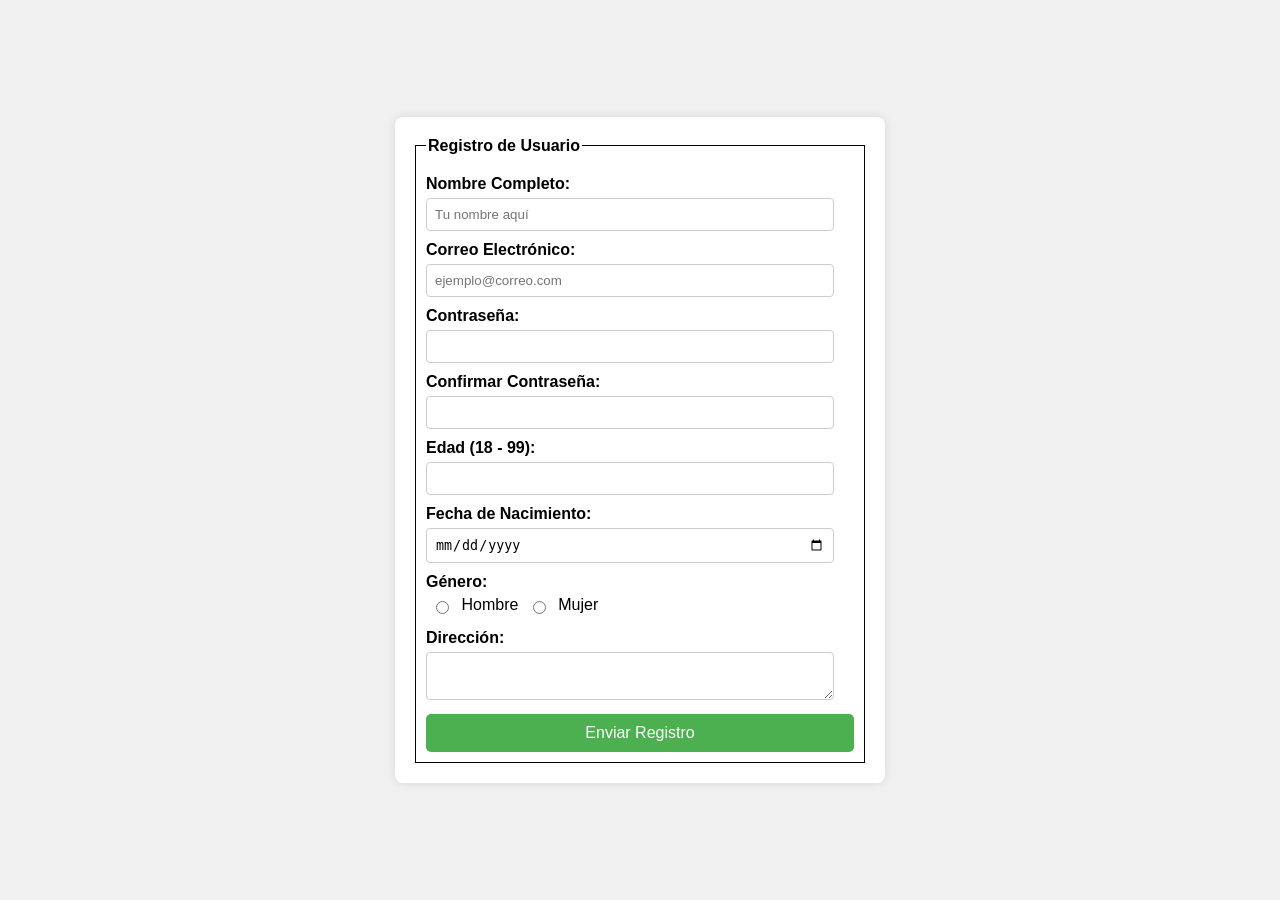
<file: index.html>
<!DOCTYPE html>
<html lang="es">
<head>
    <meta charset="UTF-8">
    <meta name="viewport" content="width=device-width, initial-scale=1.0">
    <title>Formulario Registro</title>
    <link rel="stylesheet" href="estilos.css">
</head>
<body>

    <form name="myForm" action="#" onsubmit="return validateForm()" method="post">
        <fieldset>
            <legend>Registro de Usuario</legend>
            
            <label for="fname">Nombre Completo:</label>
            <input type="text" id="fname" name="fname" placeholder="Tu nombre aquí">

            <label for="email">Correo Electrónico:</label>
            <input type="email" id="email" name="email" placeholder="ejemplo@correo.com">

            <label for="password">Contraseña:</label>
            <input type="password" id="password" name="password">

            <label for="confirmPassword">Confirmar Contraseña:</label>
            <input type="password" id="confirmPassword" name="confirmPassword">

            <label for="age">Edad (18 - 99):</label>
            <input type="number" id="age" name="age">

            <label for="dob">Fecha de Nacimiento:</label>
            <input type="date" id="dob" name="dob">

            <label>Género:</label>
            <div class="gender-group">
                <input type="radio" name="gender" value="male" id="male">
                <label for="male">Hombre</label>
                <input type="radio" name="gender" value="female" id="female">
                <label for="female">Mujer</label>
            </div>

            <label for="address">Dirección:</label>
            <textarea id="address" name="address"></textarea>

            <input type="submit" value="Enviar Registro">
        </fieldset>
    </form>

    <script src="script.js"></script>

</body>
</html>
</file>
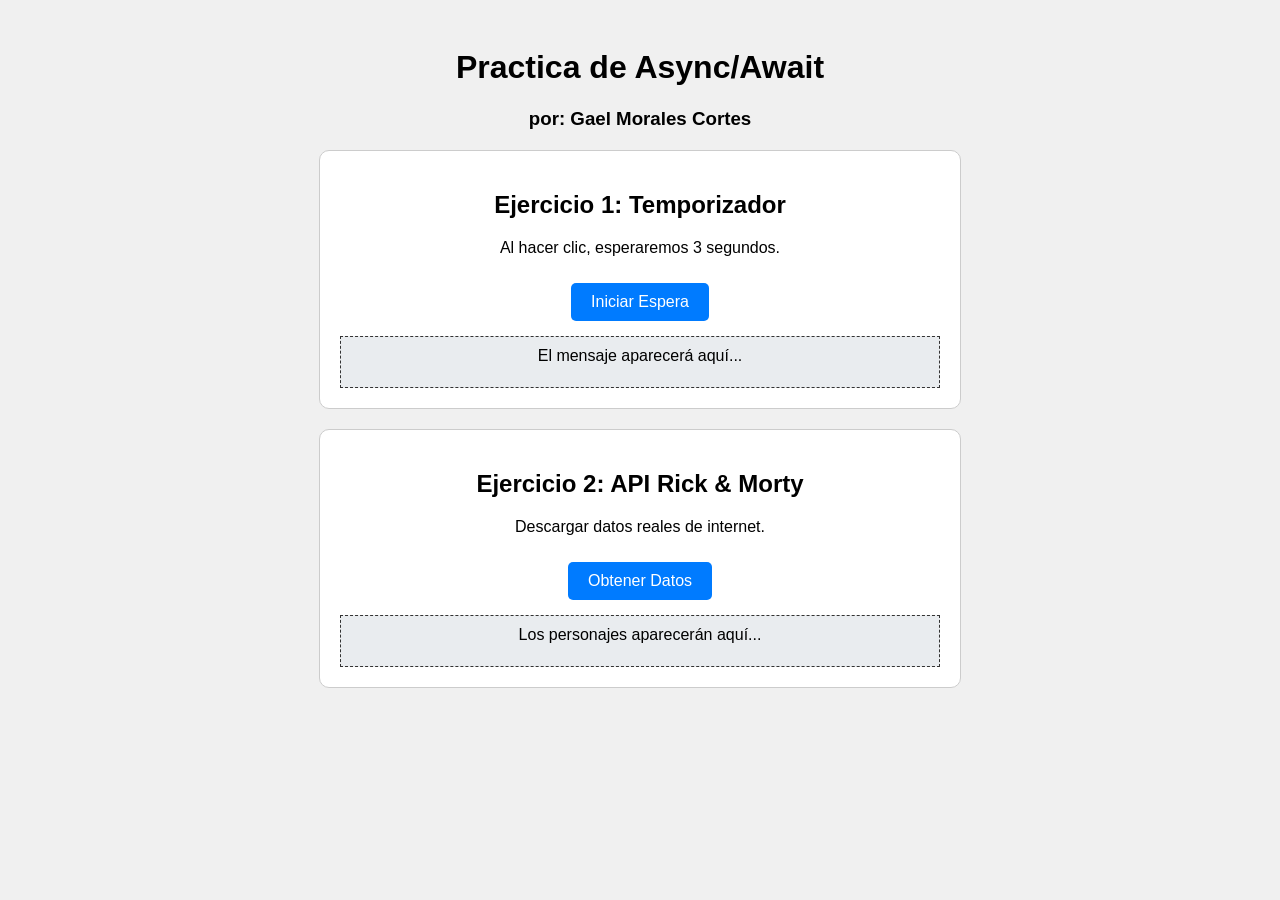
<file: Caso de estudio asyncawait/caso_async.html>
<!DOCTYPE html>
<html lang="es">
<head>
    <meta charset="UTF-8">
    <meta name="viewport" content="width=device-width, initial-scale=1.0">
    <title>Caso de Estudio: Async/Await</title>
    <style>
        
        body {
            font-family: Arial, sans-serif;
            text-align: center;
            background-color: #f0f0f0;
            padding: 20px;
        }
        .contenedor {
            background: white;
            border: 1px solid #ccc;
            padding: 20px;
            margin: 20px auto;
            width: 80%;
            max-width: 600px;
            border-radius: 10px;
        }
        button {
            padding: 10px 20px;
            font-size: 16px;
            background-color: #007bff; /* Azul */
            color: white;
            border: none;
            cursor: pointer;
            border-radius: 5px;
            margin-top: 10px;
        }
        button:hover {
            background-color: #0056b3;
        }
        .resultado {
            margin-top: 15px;
            padding: 10px;
            background-color: #e9ecef;
            border: 1px dashed #333;
            min-height: 30px;
        }
        
        .personaje {
            border: 1px solid #ddd;
            padding: 10px;
            margin: 10px 0;
            background: #fff;
            border-radius: 8px;
            display: flex;
            align-items: center;
            gap: 15px;
            text-align: left;
        }
        .personaje img {
            width: 80px;
            border-radius: 50%;
        }
    </style>
</head>
<body>

    <h1>Practica de Async/Await</h1>
    <h3>por: Gael Morales Cortes</h3>

<!-- Ejercicio 1 --> 
    <div class="contenedor">
        <h2>Ejercicio 1: Temporizador</h2>
        <p>Al hacer clic, esperaremos 3 segundos.</p>
        <button onclick="ejecutarEjercicio1()">Iniciar Espera</button>
        <div id="pantalla1" class="resultado">El mensaje aparecerá aquí...</div>
    </div>

<!-- Ejercicio 2 -->
    <div class="contenedor">
        <h2>Ejercicio 2: API Rick & Morty</h2>
        <p>Descargar datos reales de internet.</p>
        <button onclick="ejecutarEjercicio2()">Obtener Datos</button>
        <div id="pantalla2" class="resultado">Los personajes aparecerán aquí...</div>
    </div>
<!-- Enlace -->
    <script src="caso_async.js"></script>

</body>
</html>
</file>
<file: estilos.css>
/* referencia: estilos generales del cuerpo y centrado flexbox */
body {
    display: flex;
    justify-content: center;
    align-items: center;
    height: 100vh;
    margin: 0;
    background-color: #f0f0f0;
    font-family: Arial, sans-serif;
}

/* referencia: estilo del contenedor del formulario */
form {
    width: 450px;
    background-color: #fff;
    padding: 20px;
    border-radius: 8px;
    box-shadow: 0 0 10px rgba(0, 0, 0, 0.1);
    max-height: 90vh;
    overflow-y: auto;
}

fieldset {
    border: 1px solid black;
    padding: 10px;
    margin: 0;
}

legend {
    font-weight: bold;
    margin-bottom: 10px;
}

label {
    display: block;
    margin-bottom: 5px;
    font-weight: bold;
}

/* estilos para inputs compartidos */
input[type="text"],
input[type="email"],
input[type="password"],
input[type="number"],
textarea,
input[type="date"] {
    width: calc(100% - 20px);
    padding: 8px;
    margin-bottom: 10px;
    box-sizing: border-box;
    border: 1px solid #ccc;
    border-radius: 4px;
}

.gender-group {
    margin-bottom: 10px;
}

.gender-group label {
    display: inline-block;
    margin-left: 5px;
    font-weight: normal;
}

input[type="radio"] {
    margin-left: 10px;
    vertical-align: middle;
}

input[type="submit"] {
    padding: 10px 20px;
    border-radius: 5px;
    cursor: pointer;
    background-color: #4CAF50;
    color: white;
    border: none;
    width: 100%;
    font-size: 16px;
}

input[type="submit"]:hover {
    background-color: #45a049;
}
</file>
